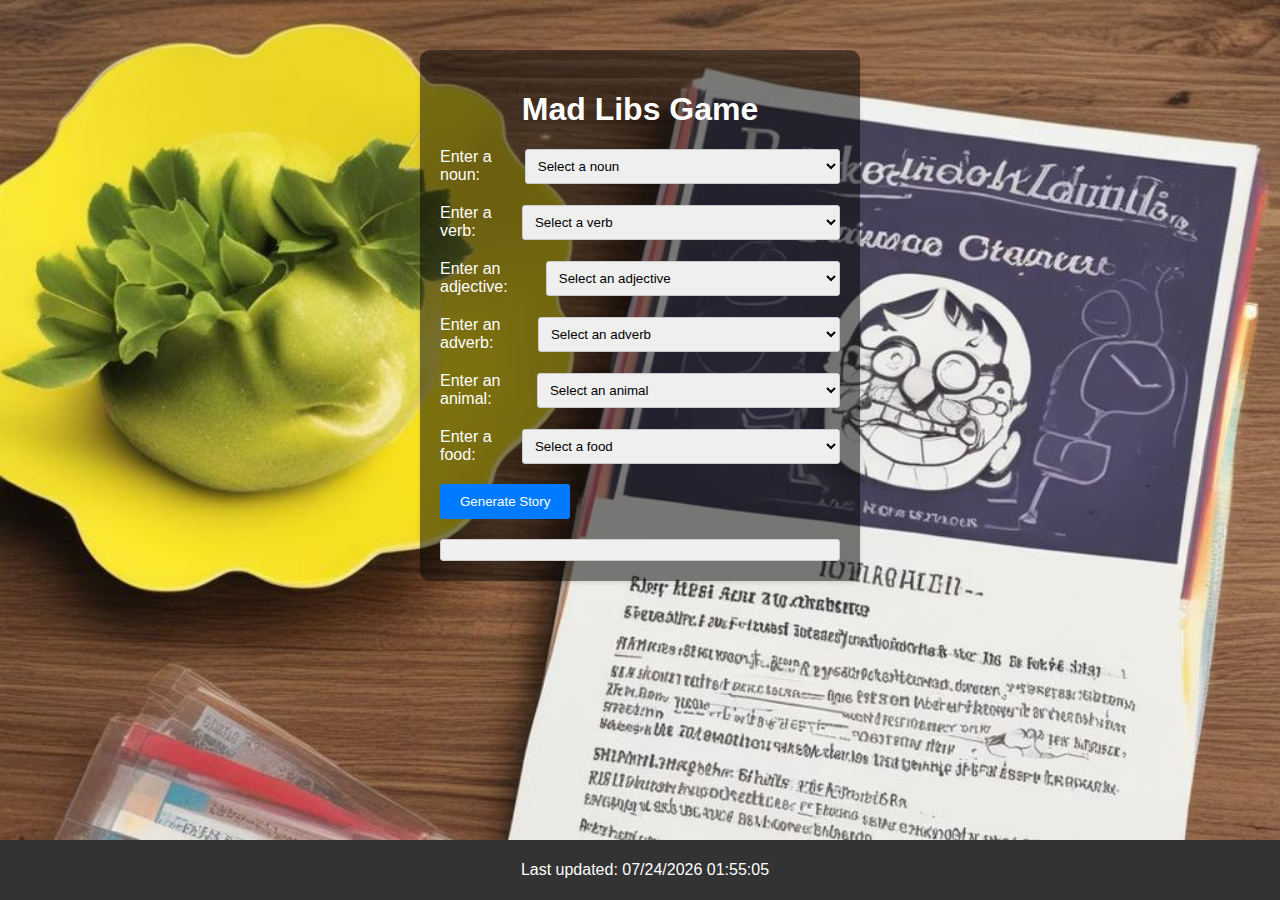
<file: lab 7/index.html>
<!DOCTYPE html>
<html>
<head>
    <title>Mad Libs Game</title>
    <style>
        body {
            font-family: Arial, sans-serif;
            margin: 0;
            padding: 0;
            background-image: url('image.jpg');
            background-size: cover;
            background-repeat: no-repeat;
            background-attachment: fixed;
        }

        .container {
            max-width: 400px;
            margin: 50px auto;
            padding: 20px;
            background-color: rgba(0, 0, 0, 0.5);
            color: white;
            border-radius: 10px;
            box-shadow: 0 2px 4px rgba(0, 0, 0, 0.1);
        }

        h1 {
            color: white;
            text-align: center;
            margin-bottom: 20px;
        }

        .input-group {
            margin-bottom: 20px;
            display: flex;
            align-items: center;
        }

        label {
            margin-right: 10px;
        }

        select {
            padding: 8px;
            width: 100%;
            border: 1px solid #ccc;
            border-radius: 3px;
        }

        button {
            padding: 10px 20px;
            background-color: #007bff;
            color: #fff;
            border: none;
            border-radius: 3px;
            cursor: pointer;
        }

        button:hover {
            background-color: #0056b3;
        }

        .story {
            margin-top: 20px;
            padding: 10px;
            background-color: #f0f0f0;
            border: 1px solid #ccc;
            border-radius: 3px;
            white-space: pre-wrap;
            color: black;
        }

        footer {
            text-align: center;
            margin-top: 10px;
            padding: 5px;
            background-color: #333;
            color: white;
            position: fixed;
            bottom: 0;
            width: 100%;
        }
    </style>
</head>
<body>
    <div class="container">
        <h1>Mad Libs Game</h1>
        <div class="input-group">
            <label for="noun">Enter a noun:</label>
            <select id="noun">
                <option>Select a noun</option>
                <option value="dog">Dog</option>
                <option value="cat">Cat</option>
                <option value="bird">Bird</option>
                <option value="elephant">Elephant</option>
                <option value="lion">Lion</option>
                <option value="tiger">Tiger</option>
            </select>
        </div>
        <div class="input-group">
            <label for="verb">Enter a verb:</label>
            <select id="verb">
                <option>Select a verb</option>
                <option value="run">Run</option>
                <option value="jump">Jump</option>
                <option value="sleep">Sleep</option>
                <option value="eat">Eat</option>
                <option value="swim">Swim</option>
                <option value="climb">Climb</option>
            </select>
        </div>
        <div class="input-group">
            <label for="adjective">Enter an adjective:</label>
            <select id="adjective">
                <option>Select an adjective</option>
                <option value="big">Big</option>
                <option value="small">Small</option>
                <option value="fast">Fast</option>
                <option value="slow">Slow</option>
                <option value="furry">Furry</option>
                <option value="scary">Scary</option>
            </select>
        </div>
        <div class="input-group">
            <label for="adverb">Enter an adverb:</label>
            <select id="adverb">
                <option>Select an adverb</option>
                <option value="quickly">Quickly</option>
                <option value="slowly">Slowly</option>
                <option value="happily">Happily</option>
                <option value="sadly">Sadly</option>
                <option value="loudly">Loudly</option>
                <option value="quietly">Quietly</option>
            </select>
        </div>
        <div class="input-group">
            <label for="animal">Enter an animal:</label>
            <select id="animal">
                <option>Select an animal</option>
                <option value="rabbit">Rabbit</option>
                <option value="deer">Deer</option>
                <option value="fox">Fox</option>
                <option value="bear">Bear</option>
                <option value="wolf">Wolf</option>
                <option value="moose">Moose</option>
            </select>
        </div>
        <div class="input-group">
            <label for="food">Enter a food:</label>
            <select id="food">
                <option>Select a food</option>
                <option value="pizza">Pizza</option>
                <option value="burger">Burger</option>
                <option value="salad">Salad</option>
                <option value="pasta">Pasta</option>
                <option value="sandwich">Sandwich</option>
                <option value="soup">Soup</option>
            </select>
        </div>
        <button onclick="generateStory()">Generate Story</button>
        <div id="story" class="story text-white"></div>
    </div>
    <footer>
        <p>Last updated: 
            <span id="lastModified"></span>
        </p>
    </footer>
    <script>
        function generateStory() {
            var noun = document.getElementById("noun").value;
            var verb = document.getElementById("verb").value;
            var adjective = document.getElementById("adjective").value;
            var adverb = document.getElementById("adverb").value;
            var animal = document.getElementById("animal").value;
            var food = document.getElementById("food").value;

            var story = "Once upon a time, a " + adjective + " " + noun + " decided to " + verb + " " + adverb + ". ";
            story += "On their way, they met a " + animal + " who offered them some " + food + ". ";
            story += "After enjoying the " + food + ", they continued on their journey feeling very " + adjective + ".";
            
            document.getElementById("story").innerText = "Your Mad Lib Story: \n" + story;
        }

        var x = document.lastModified;
        document.getElementById('lastModified').textContent = x;
    </script>
</body>
</html>
</file>
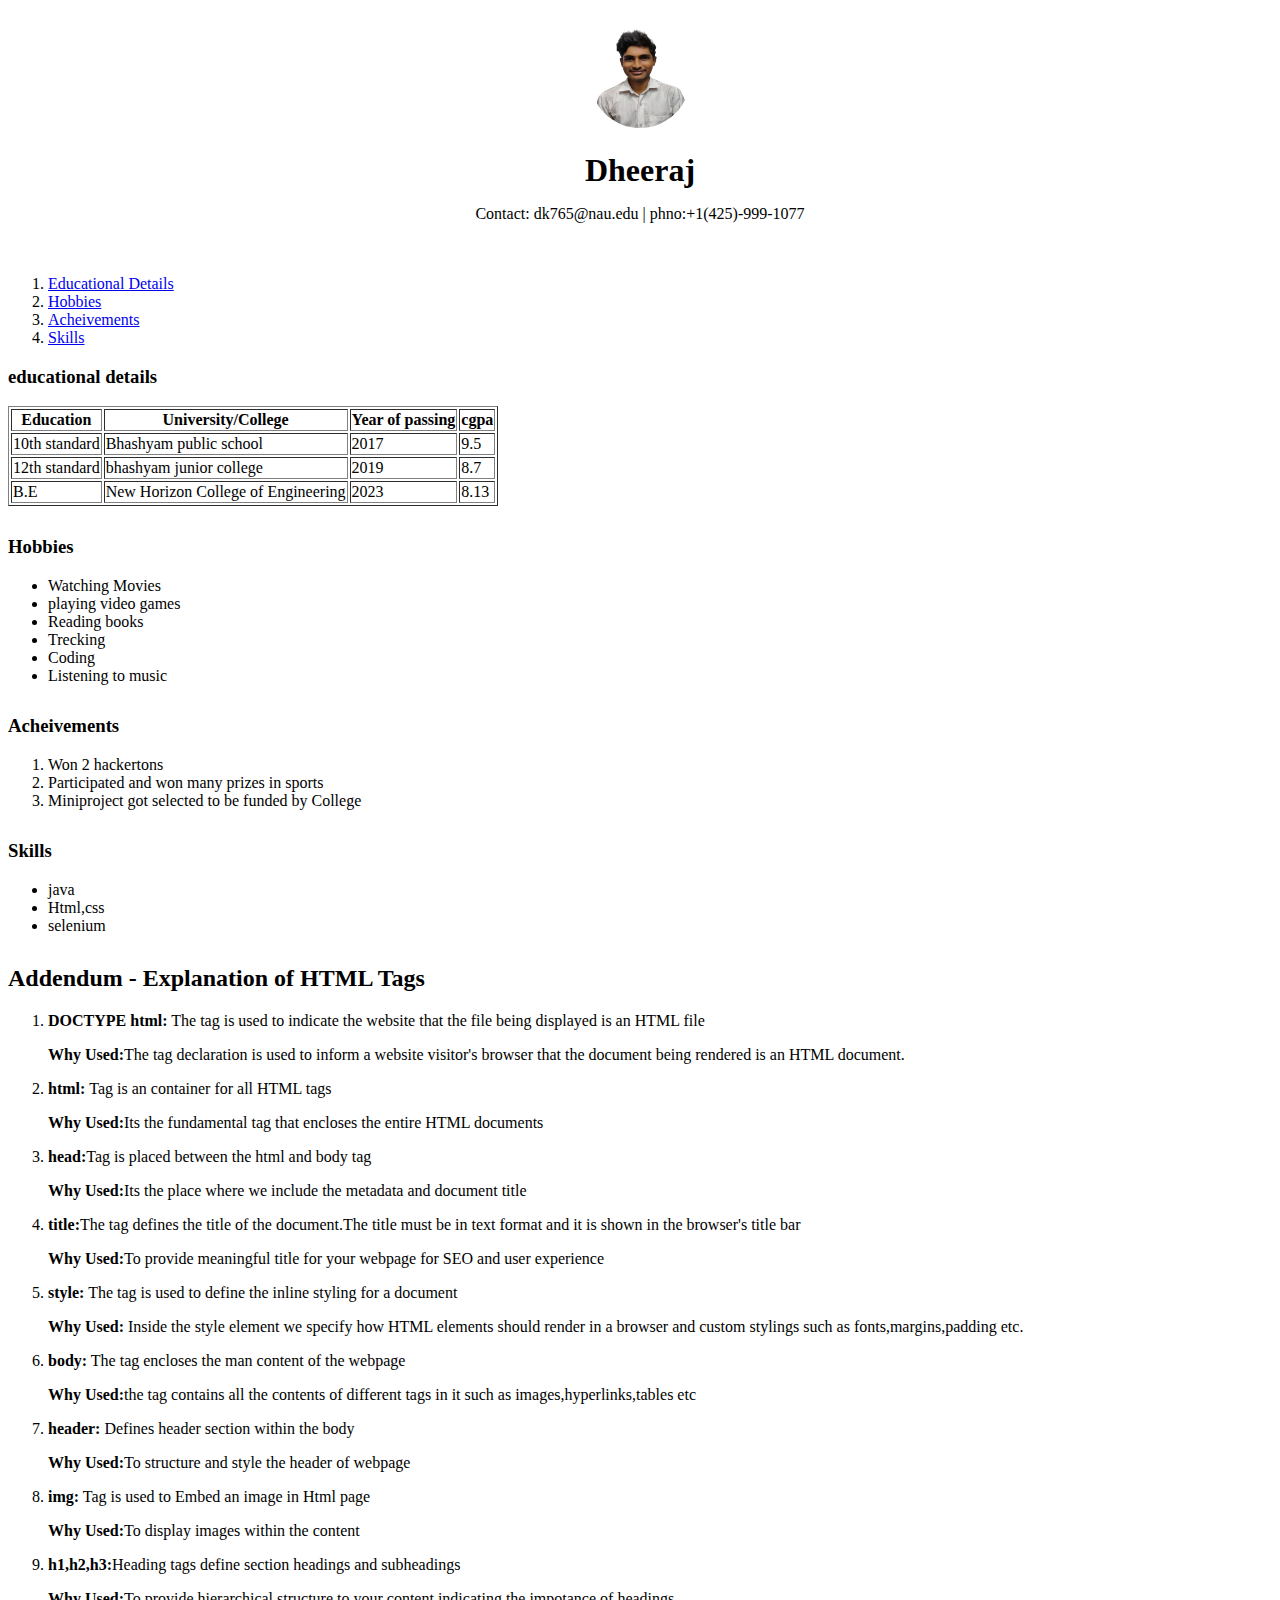
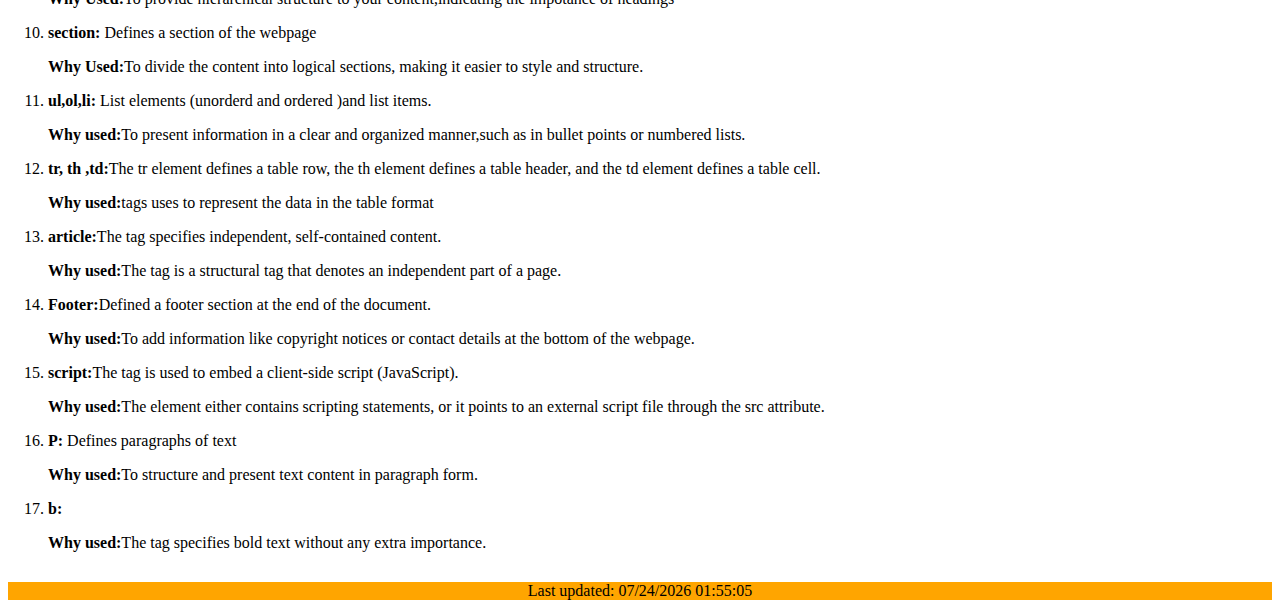
<file: lab-2/index.html>
<!DOCTYPE html>
<html>
<head><title>Personal Web Page</title>
<style type="text/css">

        header {
            
            text-align: center;
            padding: 20px;
        }

        h1 {
            margin: 0;
        }
 .container {
      display: flex;
      align-items: center;
    }

    img {
      position: relative;
            max-width: 100%;
            border-radius: 50%;
            margin-bottom: 20px;
    }


    section {
      margin-bottom: 30px;
    }
footer {
            background-color: orange;
            text-align: center;
            padding: 0px;
            position: relative;
            bottom: 0;
            width: 100%;
        }
</style>

</head>
<body>
<header>
        <img src="photo.png" alt="Your Profile Picture" width="100" height="100">
        <h1>Dheeraj</h1>
        <p> Contact: dk765@nau.edu | phno:+1(425)-999-1077
    </header>

 
<ol>
<li><a href="#edu">Educational Details</a></li>
<li><a href="#hob">Hobbies</a></li>
<li><a href="#acheivements">Acheivements</a></li>
<li><a href="#skills">Skills</a></li>
</ol>

<article>
<section id="edu">
<h3> educational details </h3>
<table border="1">
<tr>
<th>Education</th>
<th>University/College</th>
<th>Year of passing</th>
<th>cgpa</th>
</tr>
<tr>
<td>10th standard</td>
<td>Bhashyam public school</td>
<td>2017</td>
<td>9.5</td>
</tr>
<tr>
<td>12th standard</td>
<td>bhashyam junior college</td>
<td>2019</td>
<td>8.7</td>
</tr>
<tr>
<td>B.E</td>
<td>New Horizon College of Engineering</td>
<td>2023</td>
<td>8.13</td>
</tr>
</table>
</section>

<section id="hob">
<h3>Hobbies </h3>
<ul>             
<li>Watching Movies</li>  
<li>playing video games</li>                             
<li>Reading books</li>
<li>Trecking</li>
<li>Coding</li>
<li>Listening to music</li>
</ul>
</section>

<section id="acheivements">
<h3>Acheivements </h3>
<ol>
<li>Won 2 hackertons</li>
<li>Participated and won many prizes in sports</li>
<li>Miniproject got selected to be funded by College</li>
</ol>
</section>

<section id="skills">
<h3>Skills  </h3>
<ul>
<li>java</li>
<li>Html,css</li>
<li>selenium</li>
</ul>
</section>

<section>
<h2>Addendum - Explanation of HTML Tags</h2>
<ol>
<li><p><b>DOCTYPE html:</b> The tag is used to indicate the website that the file being displayed is an HTML file</p></li>
<p><b>Why Used:</b>The tag declaration is used to inform a website visitor's browser that the document being rendered is an HTML document.</p>

<li><p><b> html: </b>Tag is an container for all HTML tags  </p></li>
<p><b>Why Used:</b>Its the fundamental tag that encloses the entire HTML documents</p>

<li><p><b>head:</b>Tag is placed between the html and body tag </p></li>
<p><b>Why Used:</b>Its the place where we include the metadata and document title</p>

<li><p><b>title:</b>The tag defines the title of the document.The title must be in text format and it is shown in the browser's title bar </p></li>
<p><b>Why Used:</b>To provide meaningful title for your webpage for SEO and user experience

<li><p><b>style:</b> The tag is used to define the inline styling for a document </p></li>
<p><b>Why Used:</b> Inside the style element we specify how HTML elements should render in a browser and custom stylings such as fonts,margins,padding etc.

<li><p><b>body:</b> The tag encloses the man content of the webpage </p></li>
<p><b>Why Used:</b>the tag contains all the contents of different tags in it such as images,hyperlinks,tables etc</p>

<li><p><b>header:</b> Defines header section within the body   </p></li>
<p><b>Why Used:</b>To structure and style the header of  webpage</p>

<li><p><b>img:</b> Tag is used to Embed an image in Html page </p></li>
<p><b>Why Used:</b>To display images within the content</p>

<li><p><b>h1,h2,h3:</b>Heading tags define section headings and subheadings </p></li>
<p><b>Why Used:</b>To provide hierarchical structure to your content,indicating the impotance of headings</p>

<li><p><b>section:</b> Defines a section of the webpage </p></li>
<p><b>Why Used:</b>To divide the content into logical sections, making it easier to style and structure.</p>

<li><p><b>ul,ol,li:</b> List elements (unorderd and ordered )and list items. </p></li>
<p><b>Why used:</b>To present information in a clear and organized manner,such as in bullet points or numbered lists.</p>

<li><p><b>tr, th ,td:</b>The tr element defines a table row, the th element defines a table header, and the td element defines a table cell. </p></li>
<p><b>Why used:</b>tags uses to represent the data in the table format</p>

<li><p><b>article:</b>The tag specifies independent, self-contained content.</p></li>
<p><b>Why used:</b>The tag is a structural tag that denotes an independent part of a page.</p>

<li><p><b>Footer:</b>Defined a footer section at the end of the document. </p></li>
<p><b>Why used:</b>To add information like copyright notices or contact details at the bottom of the webpage.</p>

<li><p><b>script:</b>The tag is used to embed a client-side script (JavaScript). </p></li>
<p><b>Why used:</b>The  element either contains scripting statements, or it points to an external script file through the src attribute.</p>

<li><p><b>P:</b> Defines paragraphs of text</p></li>
<p><b>Why used:</b>To structure and present text content in paragraph form.</p>

<li><p><b>b:</b> </p></li>
<p><b>Why used:</b>The tag specifies bold text without any extra importance.</p>

</article>
<footer>
        <p>Last updated: 
            <span id="lastModified"></span>
        </p>
    </footer>
    <script type="text/javascript">
         var x = document.lastModified;
         document.getElementById('lastModified').textContent = x;
    </script>

</body>
</html>
</file>
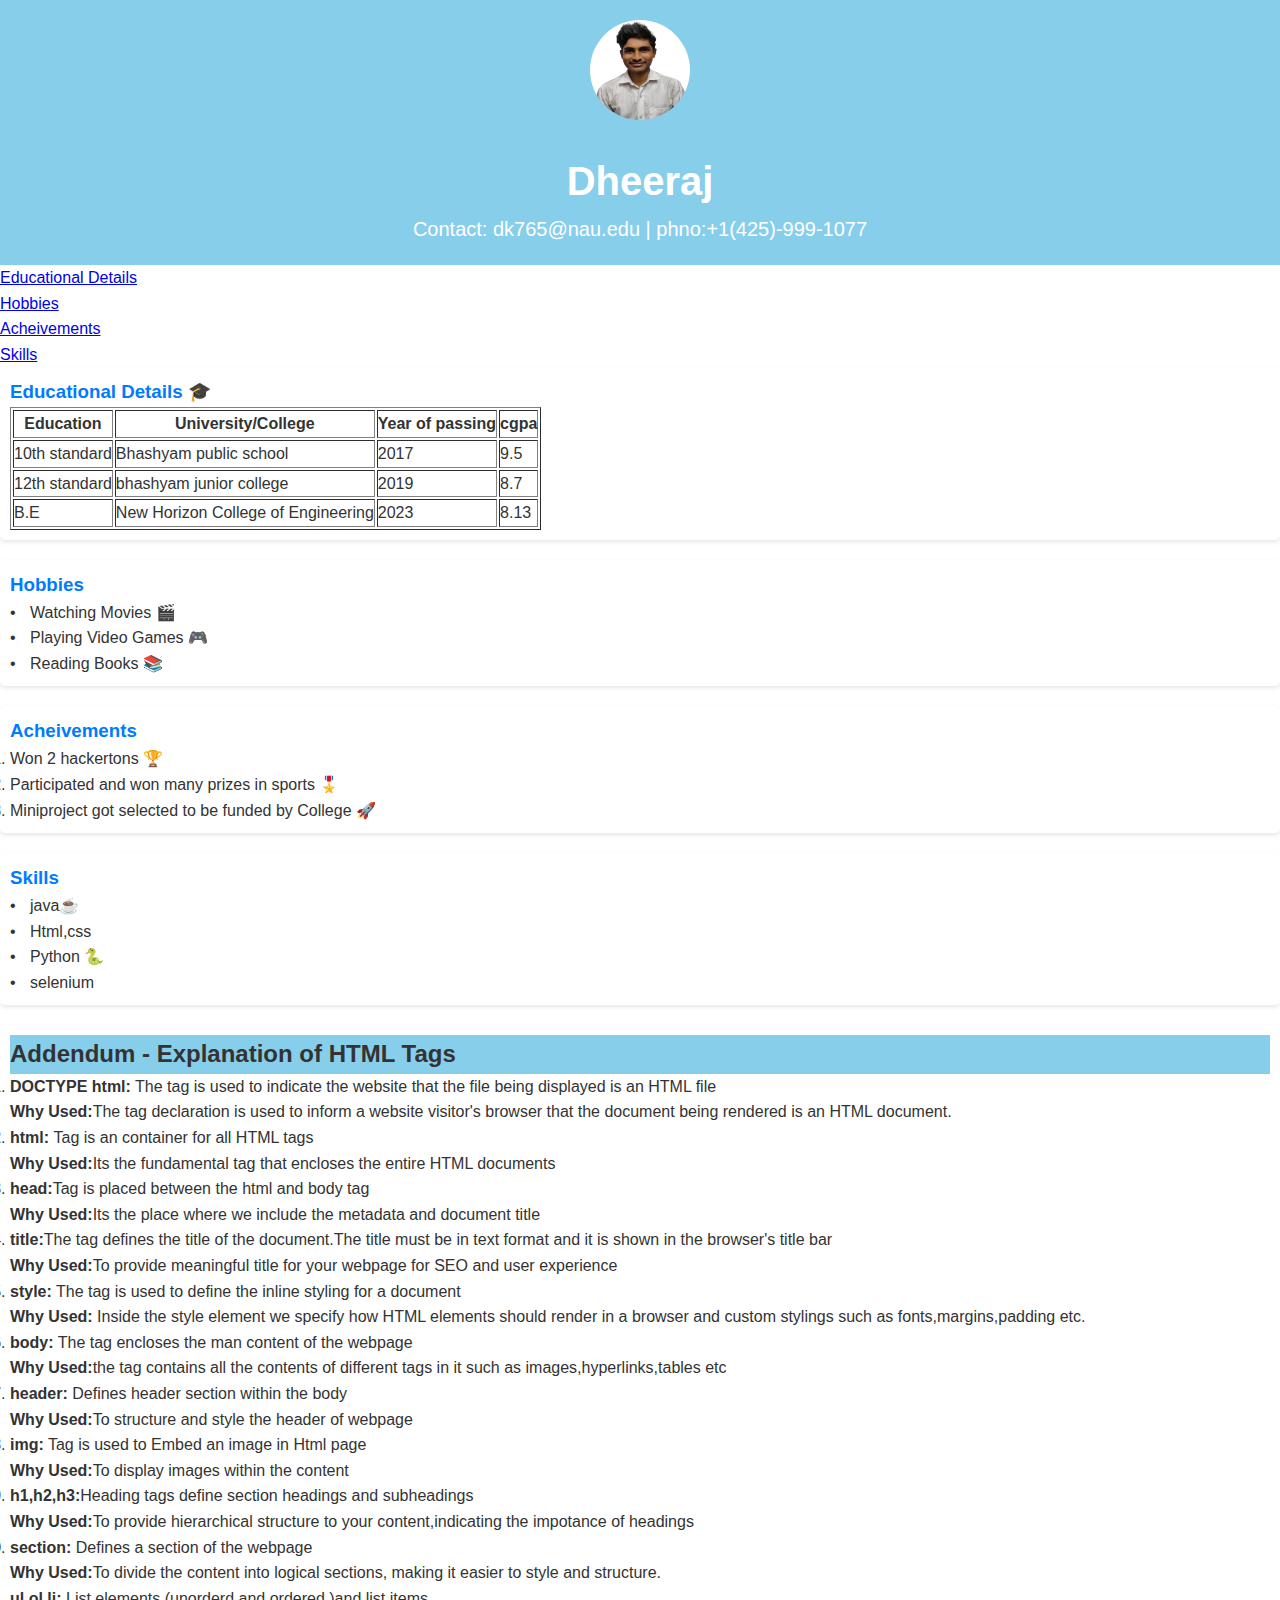
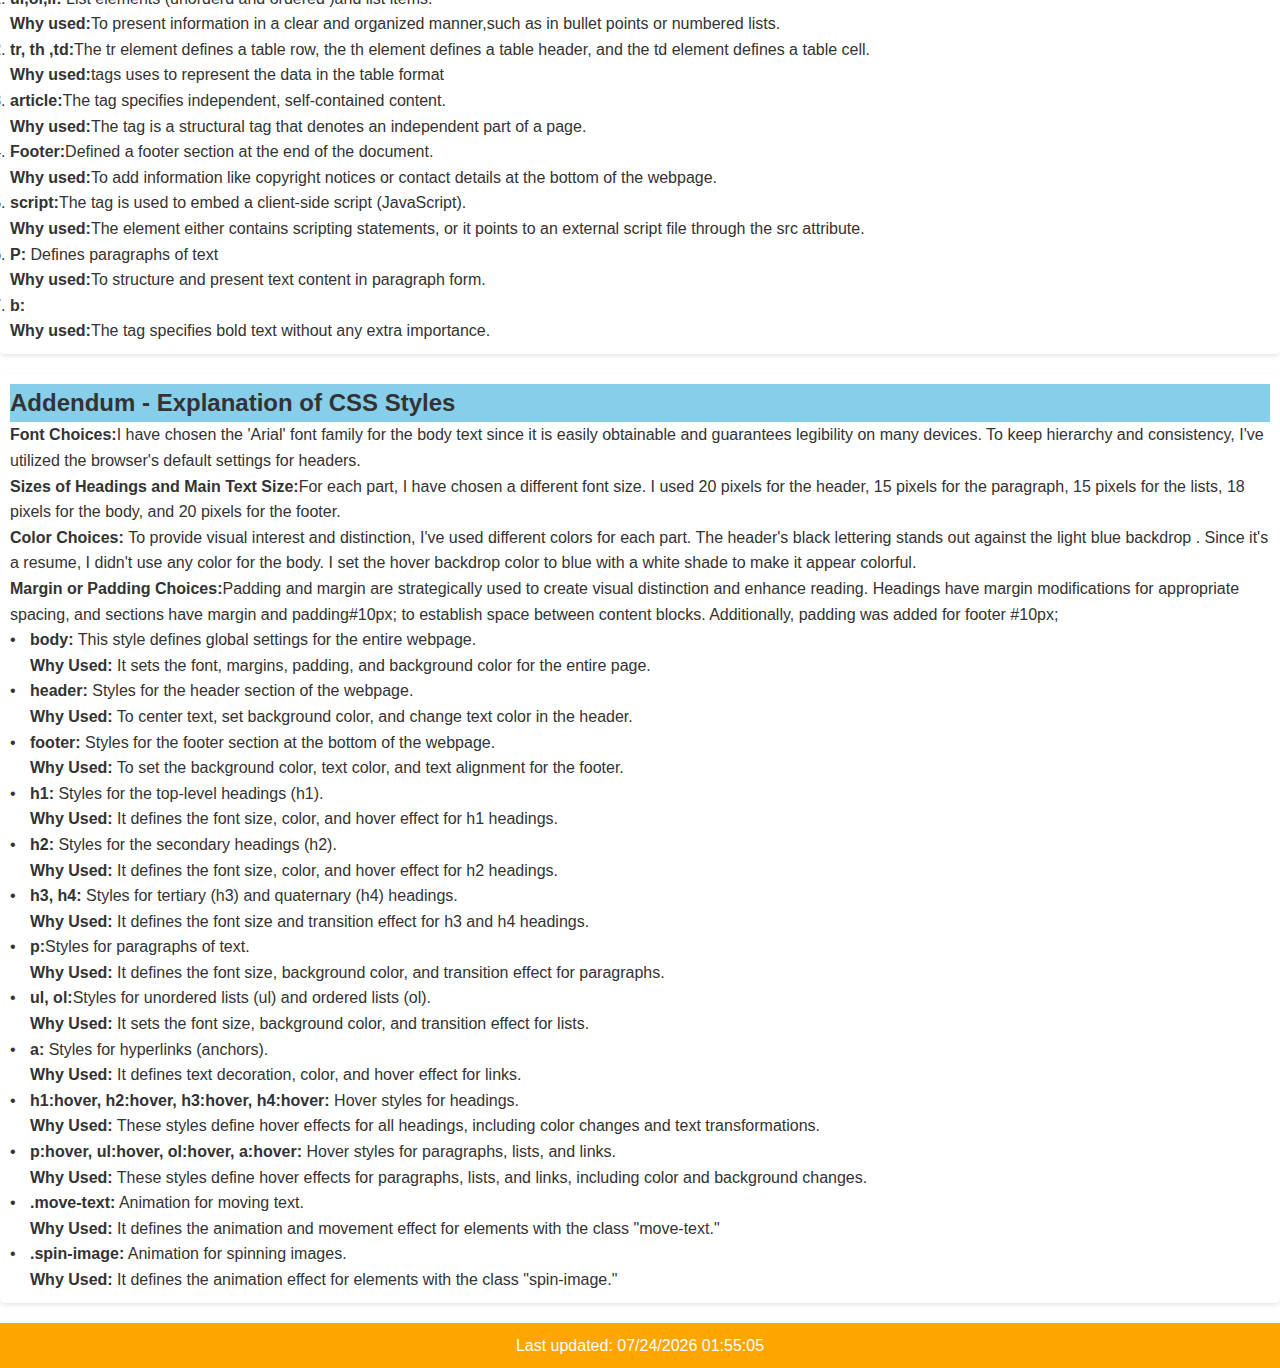
<file: lab4/index.html>
<!DOCTYPE html>
<html>
<head><title>Personal Web Page</title>
<link rel="stylesheet" href="styles.css">

</head>
<body>
<header>

        <img src="photo.png" alt="Your Profile Picture" width="100" height="100">
        <h1>Dheeraj</h1>
        <p> Contact: dk765@nau.edu | phno:+1(425)-999-1077
 
    </header>

 
<ol>
<li><a href="#edu">Educational Details</a></li>
<li><a href="#hob">Hobbies</a></li>
<li><a href="#acheivements">Acheivements</a></li>
<li><a href="#skills">Skills</a></li>
</ol>

<article>
<section id="edu">
<h3> Educational Details 🎓</h3>
<table border="1">
<tr>
<th>Education</th>
<th>University/College</th>
<th>Year of passing</th>
<th>cgpa</th>
</tr>
<tr>
<td>10th standard</td>
<td>Bhashyam public school</td>
<td>2017</td>
<td>9.5</td>
</tr>
<tr>
<td>12th standard</td>
<td>bhashyam junior college</td>
<td>2019</td>
<td>8.7</td>
</tr>
<tr>
<td>B.E</td>
<td>New Horizon College of Engineering</td>
<td>2023</td>
<td>8.13</td>
</tr>
</table>
</section>

<section id="hob">
    <h3>Hobbies  </h3>
<ul>
   <li>Watching Movies 🎬</li>
<li>Playing Video Games 🎮</li>
<li>Reading Books 📚</li>
</ul>
</section>



<section id="acheivements">
<h3>Acheivements </h3>
<ol>
<li>Won 2 hackertons 🏆</li>
<li>Participated and won many prizes in sports  🎖️</li>
<li>Miniproject got selected to be funded by College 🚀</li>
</ol>
</section>

<section id="skills">
<h3>Skills  </h3>
<ul>
<li>java☕</li>
<li>Html,css</li>
<li>Python 🐍</li>
<li>selenium</li>
</ul>
</section>

<section id="add">
<h2>Addendum - Explanation of HTML Tags</h2>
<ol>
<li><p><b>DOCTYPE html:</b> The tag is used to indicate the website that the file being displayed is an HTML file</p></li>
<p><b>Why Used:</b>The tag declaration is used to inform a website visitor's browser that the document being rendered is an HTML document.</p>

<li><p><b> html: </b>Tag is an container for all HTML tags  </p></li>
<p><b>Why Used:</b>Its the fundamental tag that encloses the entire HTML documents</p>

<li><p><b>head:</b>Tag is placed between the html and body tag </p></li>
<p><b>Why Used:</b>Its the place where we include the metadata and document title</p>

<li><p><b>title:</b>The tag defines the title of the document.The title must be in text format and it is shown in the browser's title bar </p></li>
<p><b>Why Used:</b>To provide meaningful title for your webpage for SEO and user experience

<li><p><b>style:</b> The tag is used to define the inline styling for a document </p></li>
<p><b>Why Used:</b> Inside the style element we specify how HTML elements should render in a browser and custom stylings such as fonts,margins,padding etc.

<li><p><b>body:</b> The tag encloses the man content of the webpage </p></li>
<p><b>Why Used:</b>the tag contains all the contents of different tags in it such as images,hyperlinks,tables etc</p>

<li><p><b>header:</b> Defines header section within the body   </p></li>
<p><b>Why Used:</b>To structure and style the header of  webpage</p>

<li><p><b>img:</b> Tag is used to Embed an image in Html page </p></li>
<p><b>Why Used:</b>To display images within the content</p>

<li><p><b>h1,h2,h3:</b>Heading tags define section headings and subheadings </p></li>
<p><b>Why Used:</b>To provide hierarchical structure to your content,indicating the impotance of headings</p>

<li><p><b>section:</b> Defines a section of the webpage </p></li>
<p><b>Why Used:</b>To divide the content into logical sections, making it easier to style and structure.</p>

<li><p><b>ul,ol,li:</b> List elements (unorderd and ordered )and list items. </p></li>
<p><b>Why used:</b>To present information in a clear and organized manner,such as in bullet points or numbered lists.</p>

<li><p><b>tr, th ,td:</b>The tr element defines a table row, the th element defines a table header, and the td element defines a table cell. </p></li>
<p><b>Why used:</b>tags uses to represent the data in the table format</p>

<li><p><b>article:</b>The tag specifies independent, self-contained content.</p></li>
<p><b>Why used:</b>The tag is a structural tag that denotes an independent part of a page.</p>

<li><p><b>Footer:</b>Defined a footer section at the end of the document. </p></li>
<p><b>Why used:</b>To add information like copyright notices or contact details at the bottom of the webpage.</p>

<li><p><b>script:</b>The tag is used to embed a client-side script (JavaScript). </p></li>
<p><b>Why used:</b>The  element either contains scripting statements, or it points to an external script file through the src attribute.</p>

<li><p><b>P:</b> Defines paragraphs of text</p></li>
<p><b>Why used:</b>To structure and present text content in paragraph form.</p>

<li><p><b>b:</b> </p></li>
<p><b>Why used:</b>The tag specifies bold text without any extra importance.</p>
</ol>
</section>
<section id="css">
<h2 >Addendum - Explanation of CSS Styles</h2>
<p><b>Font Choices:</b>I have chosen the 'Arial' font family for the body text since it is easily obtainable and guarantees legibility on many devices. To keep hierarchy and consistency, I've utilized the browser's default settings for headers.</p>
<p><b>Sizes of Headings and Main Text Size:</b>For each part, I have chosen a different font size. I used 20 pixels for the header, 15 pixels for the paragraph, 15 pixels for the lists, 18 pixels for the body, and 20 pixels for the footer.</p>
<p><b>Color Choices: </b>To provide visual interest and distinction, I've used different colors for each part. 
The header's black lettering stands out against the light blue backdrop . 
Since it's a resume, I didn't use any color for the body. I set the hover backdrop color to blue with a white shade to make it appear colorful.</p>
<p><b>Margin or Padding Choices:</b>Padding and margin are strategically used to create visual distinction and enhance reading.
 Headings have margin modifications for appropriate spacing, and sections have margin and padding#10px; to establish space between content blocks. Additionally, padding was added for footer #10px;</p>
    <ul>
        <li><p><b>body:</b> This style defines global settings for the entire webpage.</p>
        <p><b>Why Used:</b> It sets the font, margins, padding, and background color for the entire page.</p>
    </li>
    <li>
        <p><b>header:</b> Styles for the header section of the webpage.</p>
        <p><strong>Why Used:</strong> To center text, set background color, and change text color in the header.</p>
    </li>
    <li>
        <p><b>footer:</b> Styles for the footer section at the bottom of the webpage.</p>
        <p><strong>Why Used:</strong> To set the background color, text color, and text alignment for the footer.</p>
    </li>
    <li>
       <p><b>h1:</b>
        Styles for the top-level headings (h1).</p>
        <p><strong>Why Used:</strong> It defines the font size, color, and hover effect for h1 headings.</p>
    </li>
    <li>
        <p><b>h2:</b>
         Styles for the secondary headings (h2).</p>
        <p><strong>Why Used:</strong> It defines the font size, color, and hover effect for h2 headings.</p>
    </li>
    <li>
        <p><b>h3, h4:</b>
         Styles for tertiary (h3) and quaternary (h4) headings.</p>
        <p><strong>Why Used:</strong> It defines the font size and transition effect for h3 and h4 headings.</p>
    </li>
    <li>
        <p><b>p:</b>Styles for paragraphs of text.</p>
        <p><strong>Why Used:</strong> It defines the font size, background color, and transition effect for paragraphs.</p>
    </li>
    <li>
        <p><b>ul, ol:</b>Styles for unordered lists (ul) and ordered lists (ol).</p>
        <p><strong>Why Used:</strong> It sets the font size, background color, and transition effect for lists.</p>
    </li>
    <li>
        <p><b>a:</b>
         Styles for hyperlinks (anchors).</p>
        <p><strong>Why Used:</strong> It defines text decoration, color, and hover effect for links.</p>
    </li>
    <li>
        <p><b>h1:hover, h2:hover, h3:hover, h4:hover:</b>
        Hover styles for headings.</p>
        <p><strong>Why Used:</strong> These styles define hover effects for all headings, including color changes and text transformations.</p>
    </li>
    <li>
        <p><b>p:hover, ul:hover, ol:hover, a:hover:</b>
         Hover styles for paragraphs, lists, and links.</p>
        <p><strong>Why Used:</strong> These styles define hover effects for paragraphs, lists, and links, including color and background changes.</p>
    </li>
    <li>
        <p><b>.move-text:</b>
        Animation for moving text.</p>
        <p><strong>Why Used:</strong> It defines the animation and movement effect for elements with the class "move-text."</p>
    </li>
    <li>
        <p><b>.spin-image:</b>
         Animation for spinning images.</p>
        <p><strong>Why Used:</strong> It defines the animation effect for elements with the class "spin-image."</p>
    </li>
    
       
</ul>
</section>

</article>
<footer>
        <p>Last updated: 
            <span id="lastModified"></span>
        </p>
    </footer>
    <script type="text/javascript">
         var x = document.lastModified;
         document.getElementById('lastModified').textContent = x;
    </script>

</body>
</html>
</file>
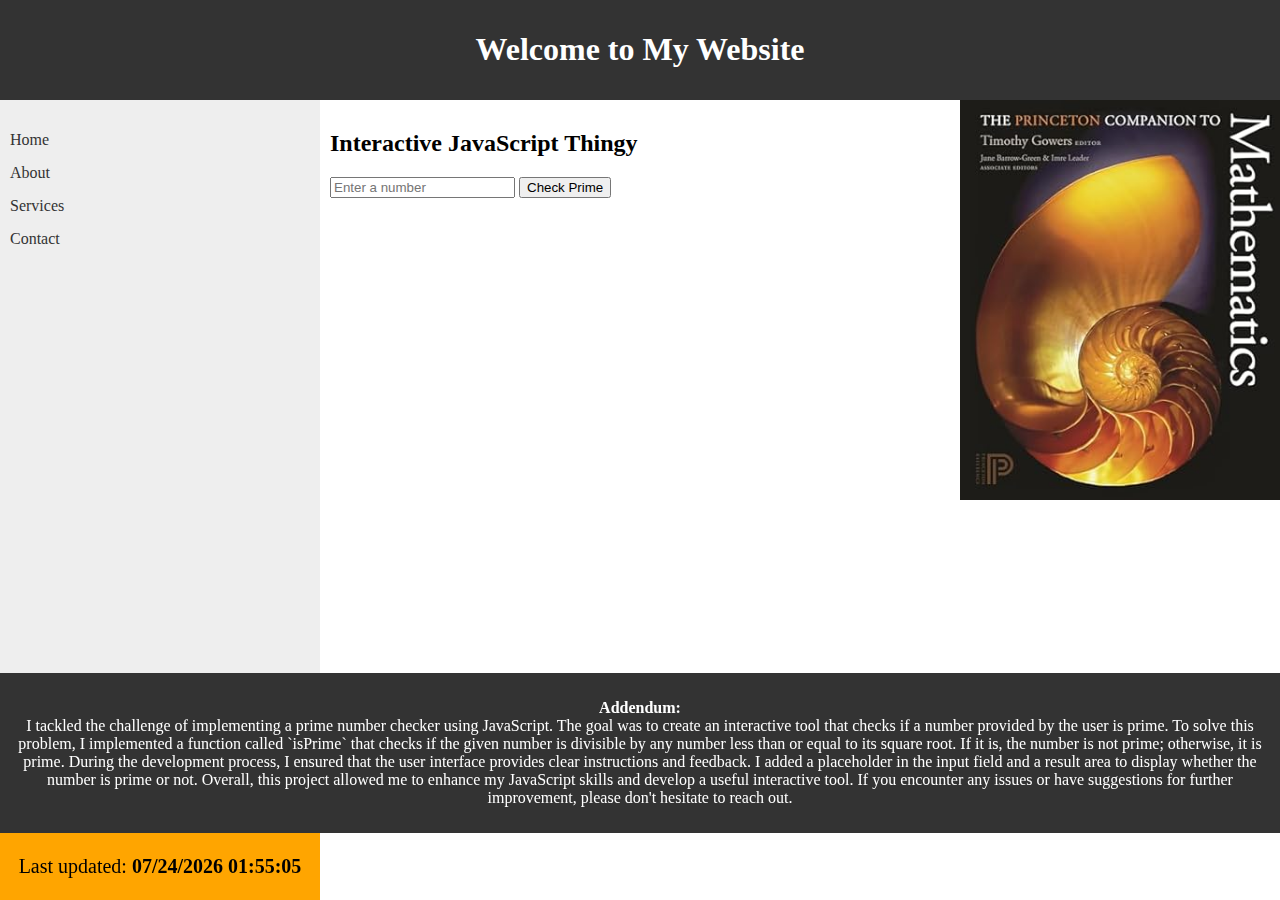
<file: lab6/index.html>
<!DOCTYPE html>
<html>
<head>
  <title>My Holy Grail Layout</title>
  <link rel="stylesheet" type="text/css" href="styles.css">
  <style>
    /* Center the video horizontally and vertically */
    .video-container {
      display: flex;
      justify-content: center;
      align-items: center;
      height: 360px; /* Adjust the height as needed */
    }
    
    iframe {
      max-width: 100%;
    }
  </style>
</head>
<body>
  <header>
    <h1>Welcome to My Website</h1>
  </header>

<div id="contactPopup" class="popup">
  <div class="popup-content">
    <span class="close" id="closePopup">&times;</span>
    <h2>Contact Information</h2>
    <p><strong>Name:</strong> Dheeraj Kandimalla</p>
    <p><strong>Email:</strong> Dk765@nau.edu</p>
    <p><strong>Phone Number:</strong> +1 (425)-999-1077</p>
  </div>
</div>
  <nav>
    <ul>
      <li><a href="#">Home</a></li>
      <li><a href="about.html">About</a></li>
      <li><a href="#">Services</a></li>
      <li><a button id="openContactButton" onclick="openContactPopup()">Contact</button></a></li>
    </ul>
  </nav>
  <main>
    <h2>Interactive JavaScript Thingy</h2>
    <input type="text" id="inputNumber" placeholder="Enter a number">
    <button id="calculateButton">Check Prime</button>
    <p id="result"></p>

<!-- YouTube Video Above Footer, Centered -->
  <div class="video-container">
    <iframe width="540" height="360" src="https://www.youtube.com/embed/CI0sQaQ1tIY?si=G4Se1RTQHFIn4y5i" frameborder="0" allowfullscreen></iframe>
  </div>
  </main>
  <aside>
    <a href="https://www.amazon.com/Princeton-Companion-Mathematics-Timothy-Gowers/dp/0691118809/ref=sr_1_4?dib=eyJ2IjoiMSJ9.[base64].nUXlWm8wRvtrB1bUVoxvhexvn6w1GJR-UpL2vOlNvsw&dib_tag=se&keywords=mathematics&qid=1712031126&s=books&sr=1-4" target="_blank">
      <img src="book.jpg" alt="Amazon Ad">
    </a>
  </aside>

  <div class="add">
  <p>
    <strong>Addendum:</strong><br>
    I tackled the challenge of implementing a prime number checker using JavaScript. The goal was to create an interactive tool that checks if a number provided by the user is prime.

    To solve this problem, I implemented a function called `isPrime` that checks if the given number is divisible by any number less than or equal to its square root. If it is, the number is not prime; otherwise, it is prime.

    During the development process, I ensured that the user interface provides clear instructions and feedback. I added a placeholder in the input field and a result area to display whether the number is prime or not.

    Overall, this project allowed me to enhance my JavaScript skills and develop a useful interactive tool. If you encounter any issues or have suggestions for further improvement, please don't hesitate to reach out.
  </p>
</div>
 <footer>
        <p>Last updated: 
            <span id="lastModified"></span>
        </p>
    </footer>
    <script type="text/javascript">
         var x = document.lastModified;
         document.getElementById('lastModified').textContent = x;
    </script>
  <script src="script.js"></script>
</body>
</html>
</file>
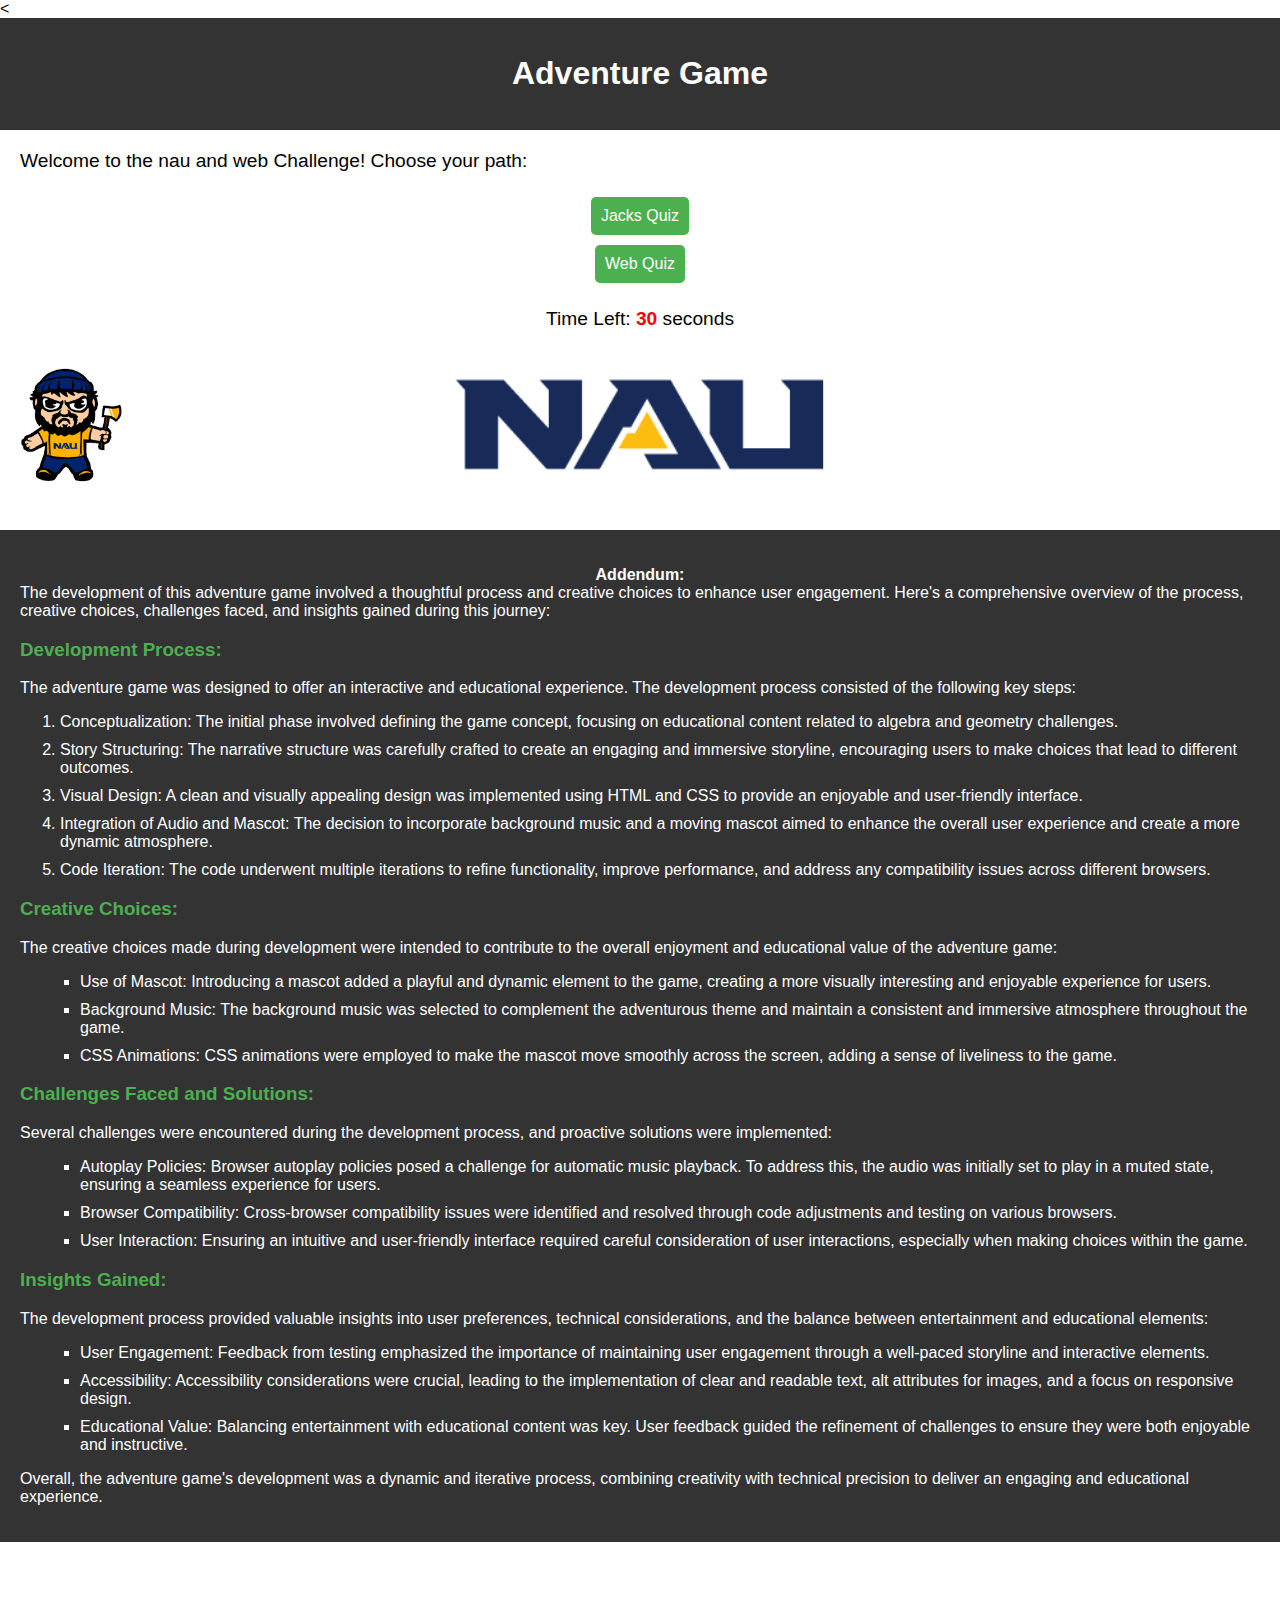
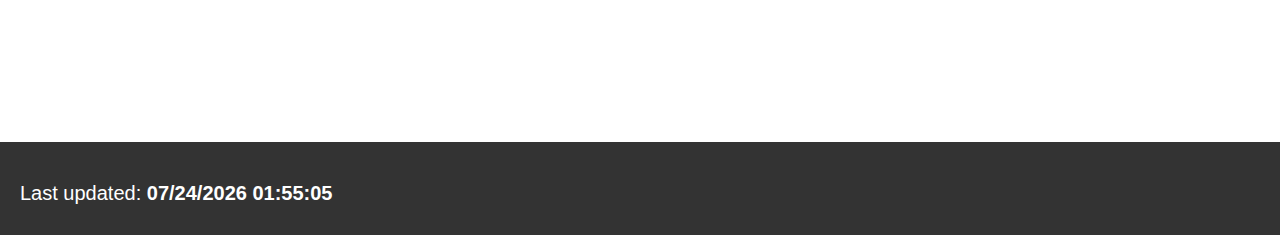
<file: mid-term-project/index.html>
<!DOCTYPE html>
<html lang="en">
<head>
    <meta charset="UTF-8">
    <meta name="viewport" content="width=device-width, initial-scale=1.0">
    <link rel="stylesheet" href="style.css">
    <title>Choose Your Adventure</title>

<style>
  
footer strong {
    display: block;
    text-align: center;
    font-weight: bold;
}
 footer {
            text-align: left;
            margin-top: 200px;
            padding: 20px;
            background-color: #333;
            color: white;
        }

        footer p {
            margin-bottom: 10px;
        }

        h3 {
            color: #4caf50;
        }

        ul {
            list-style-type: square;
            margin-left: 20px;
        }

        li {
            margin-bottom: 10px;
        }
</style>
</head>
<<body style="background-image: url('main.png'); background-size: 30%; background-repeat: no-repeat; background-position: center 350px; background-attachment: fixed;">
    <!-- Your existing content here -->
</body>
<body>
    <header>
        <h1>Adventure Game</h1>
    </header>
    <div id="story"></div>
    <div id="choices"></div>

<bgsound src="musicbyaden-adventure.mp3" loop="infinite">
    <script src="script.js"></script>

<div id="timer-container">
        Time Left: <span id="timer">30</span> seconds
    </div>


<div id="mascot-container">
    <img src="mascot.png" alt="Adventure Mascot" id="mascot">
</div>

<!-- Add this code at the end of your HTML file, before the closing </body> tag -->
<div class=add>
    <p>
        <strong>Addendum:</strong> 

The development of this adventure game involved a thoughtful process and creative choices to enhance user engagement. Here's a comprehensive overview of the process, creative choices, challenges faced, and insights gained during this journey:

        <h3>Development Process:</h3>

        <p>The adventure game was designed to offer an interactive and educational experience. The development process consisted of the following key steps:</p>

        <ol>
            <li>Conceptualization: The initial phase involved defining the game concept, focusing on educational content related to algebra and geometry challenges.</li>
            
            <li>Story Structuring: The narrative structure was carefully crafted to create an engaging and immersive storyline, encouraging users to make choices that lead to different outcomes.</li>
            
            <li>Visual Design: A clean and visually appealing design was implemented using HTML and CSS to provide an enjoyable and user-friendly interface.</li>

            <li>Integration of Audio and Mascot: The decision to incorporate background music and a moving mascot aimed to enhance the overall user experience and create a more dynamic atmosphere.</li>

            <li>Code Iteration: The code underwent multiple iterations to refine functionality, improve performance, and address any compatibility issues across different browsers.</li>
        </ol>

        <h3>Creative Choices:</h3>

        <p>The creative choices made during development were intended to contribute to the overall enjoyment and educational value of the adventure game:</p>

        <ul>
            <li>Use of Mascot: Introducing a mascot added a playful and dynamic element to the game, creating a more visually interesting and enjoyable experience for users.</li>

            <li>Background Music: The background music was selected to complement the adventurous theme and maintain a consistent and immersive atmosphere throughout the game.</li>

            <li>CSS Animations: CSS animations were employed to make the mascot move smoothly across the screen, adding a sense of liveliness to the game.</li>
        </ul>

        <h3>Challenges Faced and Solutions:</h3>

        <p>Several challenges were encountered during the development process, and proactive solutions were implemented:</p>

        <ul>
            <li>Autoplay Policies: Browser autoplay policies posed a challenge for automatic music playback. To address this, the audio was initially set to play in a muted state, ensuring a seamless experience for users.</li>

            <li>Browser Compatibility: Cross-browser compatibility issues were identified and resolved through code adjustments and testing on various browsers.</li>

            <li>User Interaction: Ensuring an intuitive and user-friendly interface required careful consideration of user interactions, especially when making choices within the game.</li>
        </ul>

        <h3>Insights Gained:</h3>

        <p>The development process provided valuable insights into user preferences, technical considerations, and the balance between entertainment and educational elements:</p>

        <ul>
            <li>User Engagement: Feedback from testing emphasized the importance of maintaining user engagement through a well-paced storyline and interactive elements.</li>

            <li>Accessibility: Accessibility considerations were crucial, leading to the implementation of clear and readable text, alt attributes for images, and a focus on responsive design.</li>

            <li>Educational Value: Balancing entertainment with educational content was key. User feedback guided the refinement of challenges to ensure they were both enjoyable and instructive.</li>
        </ul>

        <p>Overall, the adventure game's development was a dynamic and iterative process, combining creativity with technical precision to deliver an engaging and educational experience.</p>
    </p>
</div>
 <footer>
        <p>Last updated: 
            <span id="lastModified"></span>
        </p>
    </footer>
    <script type="text/javascript">
         var x = document.lastModified;
         document.getElementById('lastModified').textContent = x;
    </script>
</body>



</html>
</file>
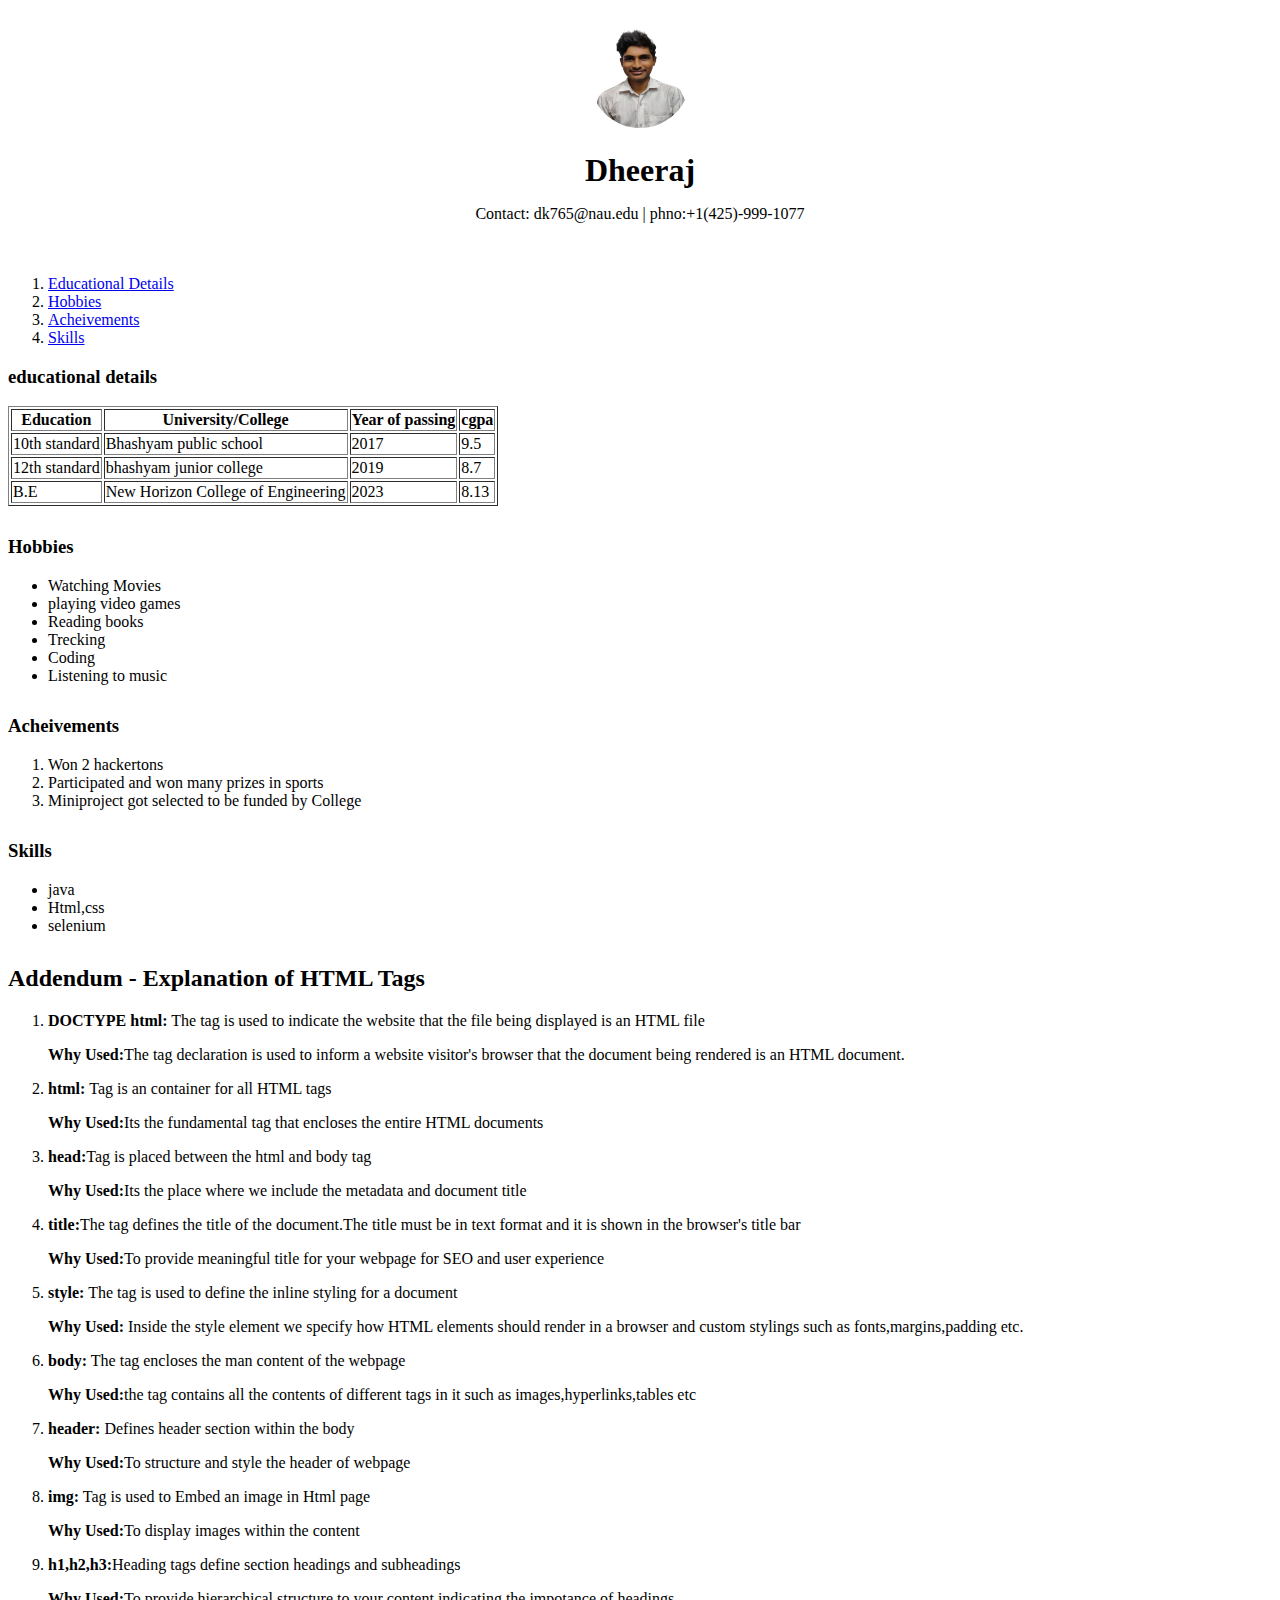
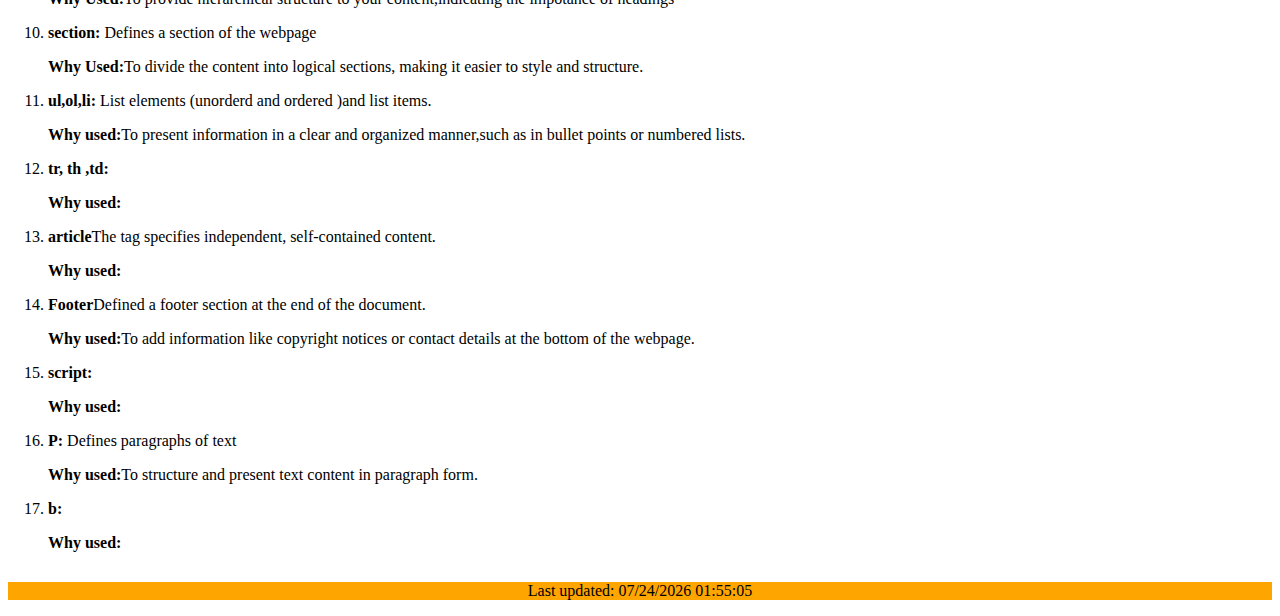
<file: lab2.html>
<!DOCTYPE html>
<html>
<head><title>Personal Web Page</title>
<style type="text/css">

        header {
            
            text-align: center;
            padding: 20px;
        }

        h1 {
            margin: 0;
        }
 .container {
      display: flex;
      align-items: center;
    }

    img {
      position: relative;
            max-width: 100%;
            border-radius: 50%;
            margin-bottom: 20px;
    }


    section {
      margin-bottom: 30px;
    }
footer {
            background-color: orange;
            text-align: center;
            padding: 0px;
            position: relative;
            bottom: 0;
            width: 100%;
        }
</style>

</head>
<body>
<header>
        <img src="photo.png" alt="Your Profile Picture" width="100" height="100">
        <h1>Dheeraj</h1>
        <p> Contact: dk765@nau.edu | phno:+1(425)-999-1077
    </header>

 
<ol>
<li><a href="#edu">Educational Details</a></li>
<li><a href="#hob">Hobbies</a></li>
<li><a href="#acheivements">Acheivements</a></li>
<li><a href="#skills">Skills</a></li>
</ol>

<article>
<section id="edu">
<h3> educational details </h3>
<table border="1">
<tr>
<th>Education</th>
<th>University/College</th>
<th>Year of passing</th>
<th>cgpa</th>
</tr>
<tr>
<td>10th standard</td>
<td>Bhashyam public school</td>
<td>2017</td>
<td>9.5</td>
</tr>
<tr>
<td>12th standard</td>
<td>bhashyam junior college</td>
<td>2019</td>
<td>8.7</td>
</tr>
<tr>
<td>B.E</td>
<td>New Horizon College of Engineering</td>
<td>2023</td>
<td>8.13</td>
</tr>
</table>
</section>

<section id="hob">
<h3>Hobbies </h3>
<ul>             
<li>Watching Movies</li>  
<li>playing video games</li>                             
<li>Reading books</li>
<li>Trecking</li>
<li>Coding</li>
<li>Listening to music</li>
</ul>
</section>

<section id="acheivements">
<h3>Acheivements </h3>
<ol>
<li>Won 2 hackertons</li>
<li>Participated and won many prizes in sports</li>
<li>Miniproject got selected to be funded by College</li>
</ol>
</section>

<section id="skills">
<h3>Skills  </h3>
<ul>
<li>java</li>
<li>Html,css</li>
<li>selenium</li>
</ul>
</section>

<section>
<h2>Addendum - Explanation of HTML Tags</h2>
<ol>
<li><p><b>DOCTYPE html:</b> The tag is used to indicate the website that the file being displayed is an HTML file</p></li>
<p><b>Why Used:</b>The tag declaration is used to inform a website visitor's browser that the document being rendered is an HTML document.</p>

<li><p><b> html: </b>Tag is an container for all HTML tags  </p></li>
<p><b>Why Used:</b>Its the fundamental tag that encloses the entire HTML documents</p>

<li><p><b>head:</b>Tag is placed between the html and body tag </p></li>
<p><b>Why Used:</b>Its the place where we include the metadata and document title</p>

<li><p><b>title:</b>The tag defines the title of the document.The title must be in text format and it is shown in the browser's title bar </p></li>
<p><b>Why Used:</b>To provide meaningful title for your webpage for SEO and user experience

<li><p><b>style:</b> The tag is used to define the inline styling for a document </p></li>
<p><b>Why Used:</b> Inside the style element we specify how HTML elements should render in a browser and custom stylings such as fonts,margins,padding etc.

<li><p><b>body:</b> The tag encloses the man content of the webpage </p></li>
<p><b>Why Used:</b>the tag contains all the contents of different tags in it such as images,hyperlinks,tables etc</p>

<li><p><b>header:</b> Defines header section within the body   </p></li>
<p><b>Why Used:</b>To structure and style the header of  webpage</p>

<li><p><b>img:</b> Tag is used to Embed an image in Html page </p></li>
<p><b>Why Used:</b>To display images within the content</p>

<li><p><b>h1,h2,h3:</b>Heading tags define section headings and subheadings </p></li>
<p><b>Why Used:</b>To provide hierarchical structure to your content,indicating the impotance of headings</p>

<li><p><b>section:</b> Defines a section of the webpage </p></li>
<p><b>Why Used:</b>To divide the content into logical sections, making it easier to style and structure.</p>

<li><p><b>ul,ol,li:</b> List elements (unorderd and ordered )and list items. </p></li>
<p><b>Why used:</b>To present information in a clear and organized manner,such as in bullet points or numbered lists.</p>

<li><p><b>tr, th ,td:</b> </p></li>
<p><b>Why used:</b></p>

<li><p><b>article</b>The tag specifies independent, self-contained content.</p></li>
<p><b>Why used:</b></p>

<li><p><b>Footer</b>Defined a footer section at the end of the document. </p></li>
<p><b>Why used:</b>To add information like copyright notices or contact details at the bottom of the webpage.</p>

<li><p><b>script:</b> </p></li>
<p><b>Why used:</b></p>

<li><p><b>P:</b> Defines paragraphs of text</p></li>
<p><b>Why used:</b>To structure and present text content in paragraph form.</p>

<li><p><b>b:</b> </p></li>
<p><b>Why used:</b></p>

</article>
<footer>
        <p>Last updated: 
            <span id="lastModified"></span>
        </p>
    </footer>
    <script type="text/javascript">
         var x = document.lastModified;
         document.getElementById('lastModified').textContent = x;
    </script>

</body>
</html>
</file>
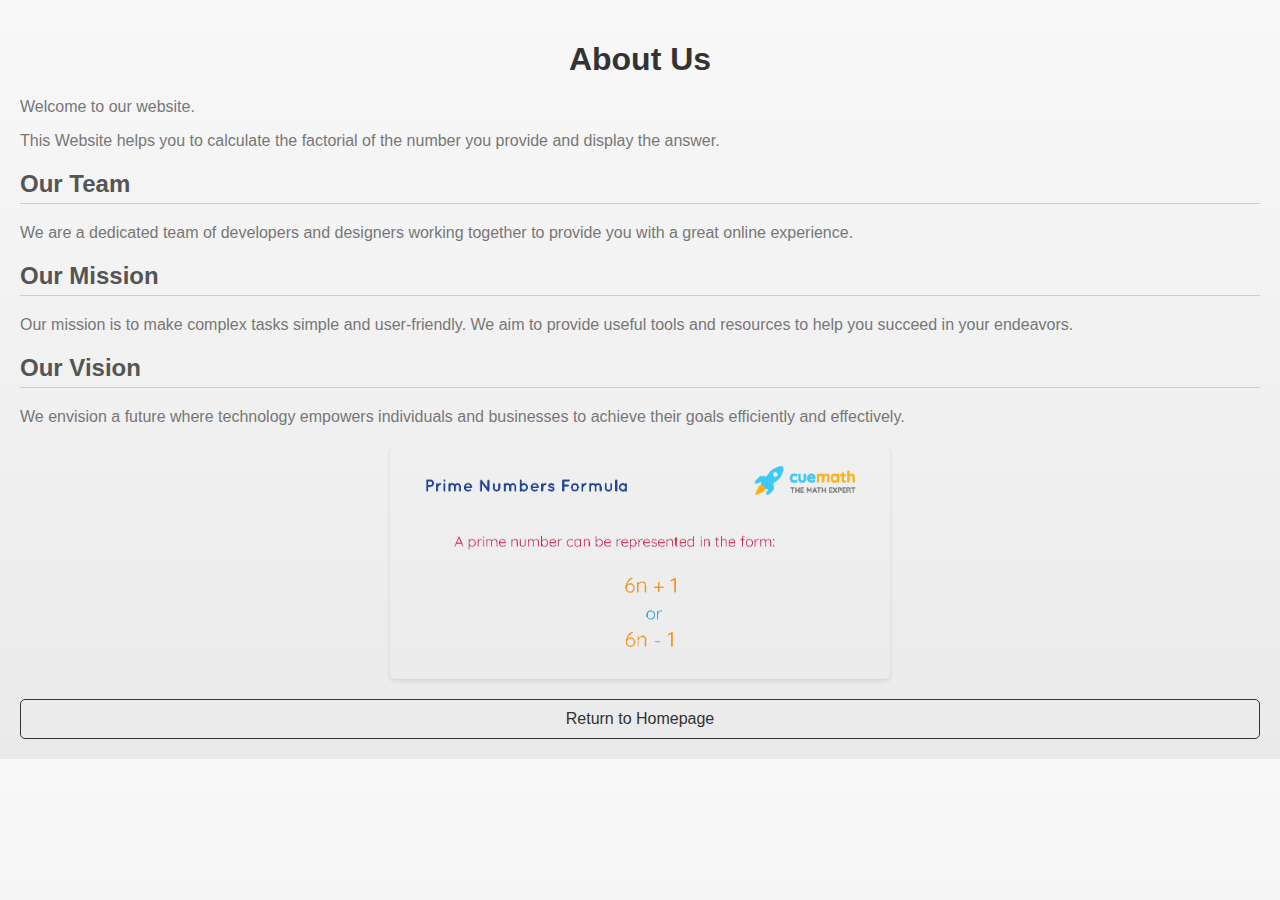
<file: lab6/about.html>
<!DOCTYPE html>
<html>
<head>
  <title>About Us</title>
  <style>
    body {
      font-family: Arial, sans-serif;
      margin: 0;
      padding: 20px;
      background-color: #f8f8f8;
      background-image: linear-gradient(to bottom, #f8f8f8, #eaeaea); /* Gradient background */
    }

    h1 {
      color: #333;
      text-align: center;
      margin-bottom: 20px;
    }

    h2 {
      color: #555;
      margin-top: 20px; /* Add spacing between sections */
      border-bottom: 1px solid #ccc;
      padding-bottom: 5px;
    }

    p {
      color: #777;
    }

   img {
  width: 500px; /* Set the width to your desired value */
  height: auto; /* Maintain aspect ratio */
  display: block;
  margin: 20px auto; /* Center the image */
  border-radius: 5px;
  box-shadow: 0 2px 4px rgba(0, 0, 0, 0.1);
}


    .return-link {
      display: block;
      margin-top: 20px;
      text-align: center;
      color: #333;
      text-decoration: none;
      border: 1px solid #333;
      border-radius: 5px;
      padding: 10px 20px;
      transition: background-color 0.3s, color 0.3s;
    }

    .return-link:hover {
      background-color: #333;
      color: #fff;
    }
  </style>
</head>
<body>
  <h1>About Us</h1>
  <p>Welcome to our website.</p>
  <p>This Website helps you to calculate the factorial of the number you provide and display the answer.</p>

  <h2>Our Team</h2>
  <p>We are a dedicated team of developers and designers working together to provide you with a great online experience.</p>

  <h2>Our Mission</h2>
  <p>Our mission is to make complex tasks simple and user-friendly. We aim to provide useful tools and resources to help you succeed in your endeavors.</p>

  <h2>Our Vision</h2>
  <p>We envision a future where technology empowers individuals and businesses to achieve their goals efficiently and effectively.</p>

  <img src="primenumber.png" alt="formula">

  <a class="return-link" href="index.html">Return to Homepage</a>
</body>
</html>
</file>
<file: lab4/styles.css>
body, h1, h2, h3, p, ul, ol, li, table, th, td {
    margin: 0;
    padding: 0;
}

body {
    font-family: Arial, sans-serif; 
   background-color: linear-gradient(to bottom, white, #87CEEB) ;
    color: #333; 
    line-height: 1.6;
}

header {
    text-align: center; 
    font-size:20px;
    padding: 20px; 
    background-color: #87CEEB; 
    color: #fff; 
}

h1 {
    margin: 0; 
    transition: font-size 0.3s; 
}

h1:hover {
    font-size: 2.5em; 
}
h2 {
    background-color: #87CEEB; 
    
}

.container {
    display: flex; 
    align-items: center;
}

img {
    max-width: 100%; 
    border-radius: 50%; 
    margin-bottom: 20px; 
}

section {
    margin-bottom: 30px; 
    background-color: #fff; 
    padding: 20px; 
    border-radius: 5px; 
    box-shadow: 0 2px 4px rgba(0,0,0,0.1); 
}

section h3 {
    color: #007bff; 
}

section ul, section ol {
    color: #333; 
}

footer {
    background-color: orange; 
    text-align: center; 
    padding: 10px 0; 
    position: relative; 
    bottom: 0; 
    width: 100%; 
    color: #fff; 
}
section {
    padding: 10px;
    margin-bottom: 20px;
}

#
ul {
    list-style-type: none; 
}

ul li {
    position: relative;
    padding-left: 20px; 
}

ul li::before {
    content: "•"; 
    position: absolute;
    left: 0;
}

 
a:hover {
    font-size: 1.1em; 
}
#edu:hover {
    background: linear-gradient(to bottom, white, #87CEEB);
 
}
#hob:hover {
    background: linear-gradient(to bottom, white, #87CEEB);
    
}

#acheivements:hover {
    background: linear-gradient(to bottom, white, #87CEEB);
    
}
#skills:hover {
    background: linear-gradient(to bottom, white, #87CEEB);
    
}
#add:hover {
    background: linear-gradient(to bottom, white, #87CEEB);
    
}
#css:hover {
    background: linear-gradient(to bottom, white, #87CEEB);
    
}

a {
    display: inline-block; 
    transition: transform 0.3s ease; 
}

a:hover {
    animation: rotateLink 1s linear; 
    transform: rotate(360deg); 
}

@keyframes rotateLink {
    0% {
        transform: rotate(0deg); 
    }
    100% {
        transform: rotate(360deg);
    }
}
</file>
<file: lab6/styles.css>
body {
  display: grid;
  grid-template-areas:
    "header header header"
    "nav main aside"
    "footer footer footer";
  grid-template-rows: auto 1fr auto;
  grid-template-columns: 1fr 2fr 1fr;
  height: 100vh;
  margin: 0;
  padding: 0;
}

header {
  grid-area: header;
  background-color: #333;
  color: #fff;
  padding: 10px;
  text-align: center;
}

nav {
  grid-area: nav;
  background-color: #eee;
  padding: 10px;
}

nav ul {
  list-style: none;
  padding: 0;
}

nav li {
  margin: 5px 0;
}

nav a {
  text-decoration: none;
  color: #333;
  display: block;
  padding: 5px 0;
  transition: background-color 0.2s;
}

nav a:hover {
  background-color: #f0f0f0;
}
footer {
            background-color: orange; 
            color: black; 
            padding: 2px ; 
            text-align: center; 
        }

        footer p {
            font-size: 20px; 
        }

        footer span {
            font-weight: bold; 
        }

main {
  grid-area: main;
  padding: 10px;
}

aside {
  grid-area: aside;
  text-align: center;
}

.add{
  grid-area: footer;
  background-color: #333;
  color: #fff;
  padding: 10px;
  text-align: center;
}

a {
  text-decoration: none;
  color: inherit;
}

a:hover {
  text-decoration: underline;
}

aside {
  grid-area: aside;
  text-align: center;
  width: 100%; /* Adjust the width as needed */
  height: auto; /* Adjust the height as needed */
}

aside img {
  max-width: 100%; /* Ensure the image fits within the container */
  height: auto; /* Maintain the image's aspect ratio */
}

video {
  display: block;
  margin: 0 auto;
  text-align: center;
}

/* Contact Popup Styles */
.popup {
  display: none;
  position: fixed;
  top: 0;
  left: 0;
  width: 100%;
  height: 100%;
  background-color: rgba(0, 0, 0, 0.7);
}

.popup-content {
  background-color: #fff;
  position: absolute;
  top: 50%;
  left: 50%;
  transform: translate(-50%, -50%);
  padding: 20px;
  border: 1px solid #ccc;
  box-shadow: 0 2px 10px rgba(0, 0, 0, 0.2);
  text-align: center;
}

.close {
  position: absolute;
  top: 10px;
  right: 10px;
  font-size: 20px;
  cursor: pointer;
}

.close:hover {
  color: red;
}
</file>
<file: mid-term-project/style.css>
body {
    font-family: 'Arial', sans-serif;
    background-image: url('main.jpg'); /* Replace 'background.jpg' with the path to your background image */
    background-size: cover;
    background-repeat: no-repeat;
    background-position: center center;
    margin: 0;
    padding: 0;
}

header {
    background-color: #333;
    color: white;
    text-align: center;
    padding: 1em;
}

#story {
    font-size: 1.2em;
    margin: 20px;
}

#timer-container {
    text-align: center;
    margin-top: 10px;
    font-size: 1.2em;
}

#timer {
    font-weight: bold;
    color: #f00; /* Change color as needed */
}

#choices {
    display: flex;
    flex-direction: column;
    align-items: center;
    margin-bottom: 20px;
}

button {
    margin: 5px;
    padding: 10px;
    font-size: 1em;
    cursor: pointer;
    background-color: #4caf50;
    color: white;
    border: none;
    border-radius: 5px;
}

#image-container {
    text-align: center;
    margin-bottom: 20px;
}

img {
    max-width: 100%;
    max-height: 300px;
}

#mascot-container {
    position: relative;
    margin-top: 20px; /* Adjust the margin as needed */
}

#mascot {
    max-width: 100%;
    height: auto; /* Maintain the aspect ratio of the mascot image */
    max-height: 150px; /* Adjust the max height as needed */
    border-radius: 50%; /* Optional: Add a border-radius for a circular mascot image */
    position: absolute;
    animation: moveMascot 5s linear infinite alternate; /* Customize the animation duration and properties as needed */
}

@keyframes moveMascot {
    from {
        left: 0;
    }
    to {
        left: 80%; /* Adjust the distance the mascot moves to the right */
    }
}

/* Add this code at the end of your existing CSS file */

/* Add this code at the end of your existing CSS file */

#audio-container {
    display: none;
}
.add strong {
    display: block;
    text-align: center;
    font-weight: bold;
}
.add {
            text-align: left;
            margin-top: 200px;
            padding: 20px;
            background-color: #333;
            color: white;
        }

        footer p {
            margin-bottom: 10px;
        }

        h3 {
            color: #4caf50;
        }

        ul {
            list-style-type: square;
            margin-left: 20px;
        }

        li {
            margin-bottom: 10px;
        }
footer {
            background-color: orange; 
            color: black; 
            padding: 2px ; 
            text-align: center; 
        }

        footer p {
            font-size: 20px; 
        }

        footer span {
            font-weight: bold; 
        }
</file>
